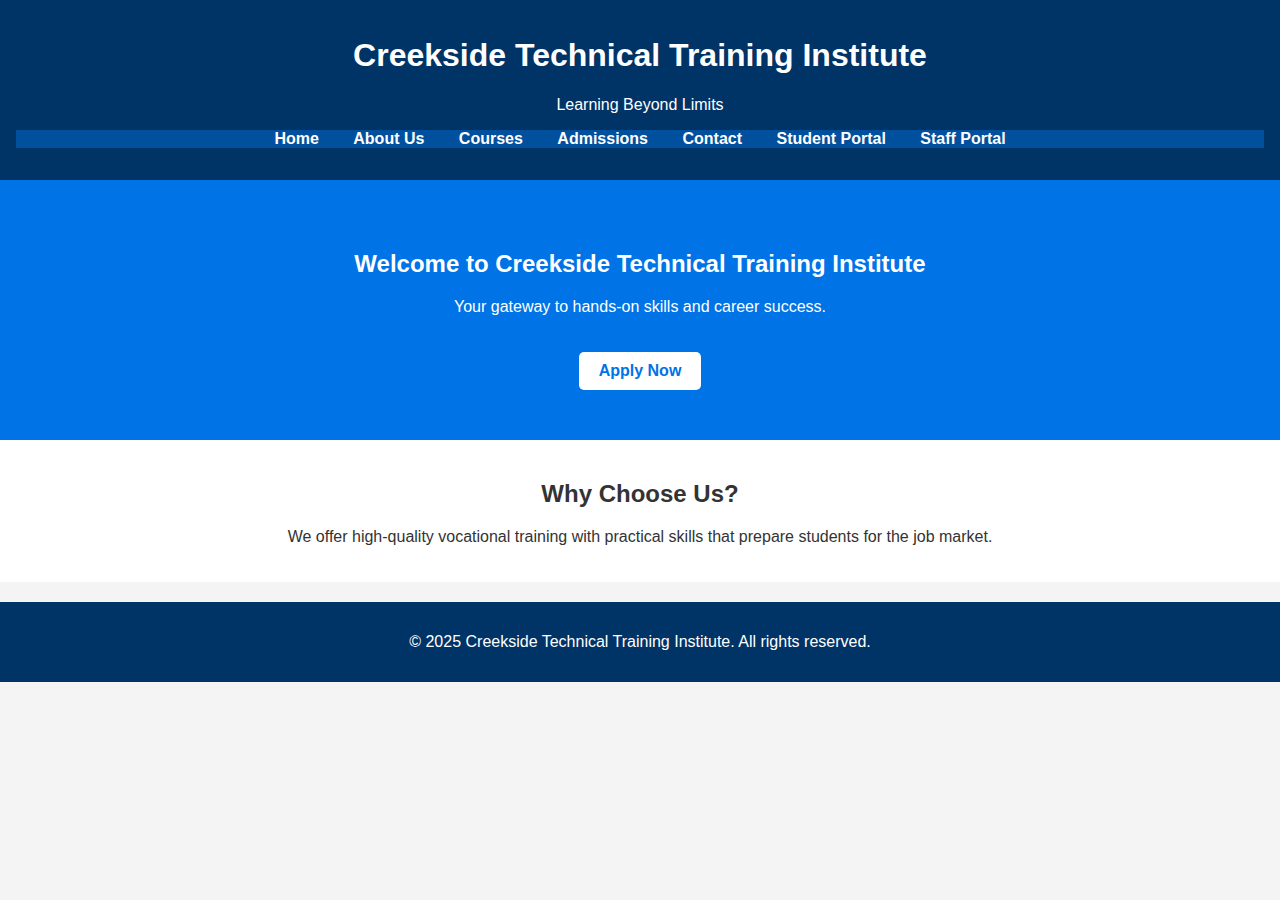
<file: index.html>
<!DOCTYPE html>
<html lang="en">
<head>
    <meta charset="UTF-8">
    <meta name="viewport" content="width=device-width, initial-scale=1.0">
    <title>Home | Creekside Technical Training Institute</title>
    <link rel="stylesheet" href="styles.css">
</head>
<body>
    <header>
        <h1>Creekside Technical Training Institute</h1>
 <div class="motto">Learning Beyond Limits</div>
        <nav>
            <ul>
                <li><a href="index.html">Home</a></li>
                <li><a href="about.html">About Us</a></li>
                <li><a href="courses.html">Courses</a></li>
                <li><a href="admissions.html">Admissions</a></li>
                <li><a href="contact.html">Contact</a></li>
                <li><a href="https://eskooly.com/bb/StudentPortal/" target="_blank">Student Portal</a></li>
                <li><a href="https://eskooly.com/bb/EmployeePortal/" target="_blank">Staff Portal</a></li>
            </ul>
        </nav>
    </header>

    <section class="hero">
        <h2>Welcome to Creekside Technical Training Institute</h2>
        <p>Your gateway to hands-on skills and career success.</p>
        <a href="admissions.html" class="btn">Apply Now</a>
    </section>

    <section class="about">
        <h2>Why Choose Us?</h2>
        <p>We offer high-quality vocational training with practical skills that prepare students for the job market.</p>
    </section>

    <footer>
        <p>&copy; 2025 Creekside Technical Training Institute. All rights reserved.</p>
    </footer>
</body>
</html>
</file>
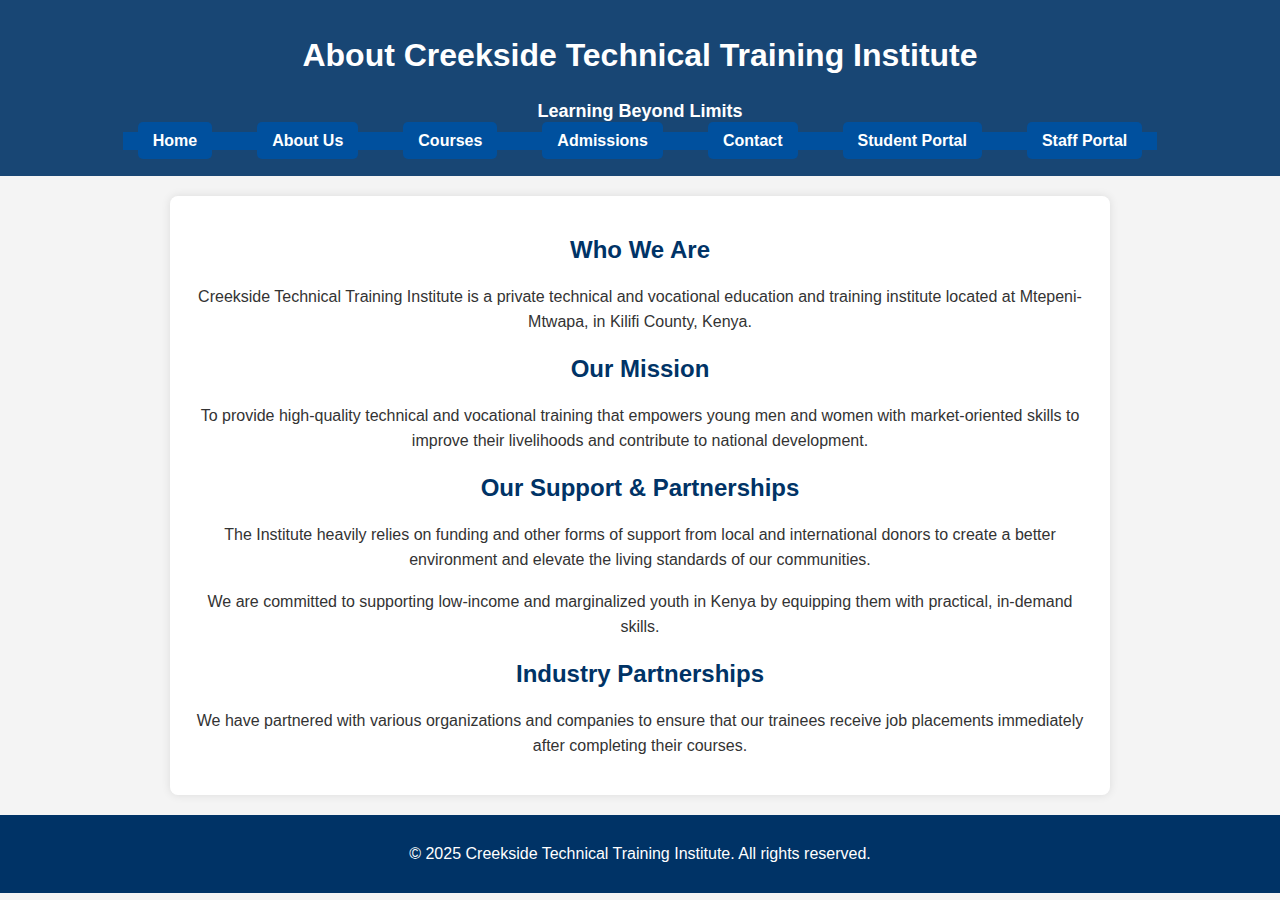
<file: about.html>
<!DOCTYPE html>
<html lang="en">
<head>
    <meta charset="UTF-8">
    <meta name="viewport" content="width=device-width, initial-scale=1.0">
    <title>About Us | Creekside Technical Training Institute</title>
    <link rel="stylesheet" href="styles.css">
    <style>
        body {
            font-family: Arial, sans-serif;
            margin: 0;
            padding: 0;
            color: #333;
            background-color: #f4f4f4;
        }
        header {
            background: rgba(0, 51, 102, 0.9);
            color: white;
            text-align: center;
            padding: 1rem;
            display: flex;
            flex-direction: column;
            align-items: center;
        }
        .motto {
            font-size: 18px;
            font-weight: bold;
            margin-top: 5px;
        }
        nav ul {
            list-style: none;
            padding: 0;
            margin: 10px 0;
            display: flex;
            flex-wrap: wrap;
            justify-content: center;
            gap: 15px;
        }
        nav ul li {
            display: inline;
        }
        nav ul li a {
            text-decoration: none;
            color: white;
            background: #00509E;
            padding: 10px 15px;
            border-radius: 5px;
            font-size: 16px;
        }
        nav ul li a:hover {
            background: #002D5E;
        }
        .about {
            max-width: 900px;
            margin: 20px auto;
            padding: 20px;
            background: white;
            box-shadow: 0 0 10px rgba(0, 0, 0, 0.1);
            border-radius: 8px;
        }
        h2 {
            color: #003366;
        }
        p {
            line-height: 1.6;
        }
        footer {
            background: #003366;
            color: white;
            text-align: center;
            padding: 10px;
            margin-top: 20px;
        }
        @media (max-width: 768px) {
            nav ul {
                flex-direction: column;
                text-align: center;
                gap: 10px;
            }
            .about {
                padding: 15px;
            }
        }
    </style>
</head>
<body>
    <header>
        <h1>About Creekside Technical Training Institute</h1>
        <div class="motto">Learning Beyond Limits</div>
        <nav>
            <ul>
                <li><a href="index.html">Home</a></li>
                <li><a href="about.html">About Us</a></li>
                <li><a href="courses.html">Courses</a></li>
                <li><a href="admissions.html">Admissions</a></li>
                <li><a href="contact.html">Contact</a></li>
                <li><a href="https://eskooly.com/bb/StudentPortal/" target="_blank">Student Portal</a></li>
                <li><a href="https://eskooly.com/bb/EmployeePortal/" target="_blank">Staff Portal</a></li>
            </ul>
        </nav>
    </header>
    
    <section class="about">
        <h2>Who We Are</h2>
        <p>Creekside Technical Training Institute is a private technical and vocational education and training institute located at Mtepeni-Mtwapa, in Kilifi County, Kenya.</p>
        
        <h2>Our Mission</h2>
        <p>To provide high-quality technical and vocational training that empowers young men and women with market-oriented skills to improve their livelihoods and contribute to national development.</p>
        
        <h2>Our Support & Partnerships</h2>
        <p>The Institute heavily relies on funding and other forms of support from local and international donors to create a better environment and elevate the living standards of our communities.</p>
        <p>We are committed to supporting low-income and marginalized youth in Kenya by equipping them with practical, in-demand skills.</p>
        
        <h2>Industry Partnerships</h2>
        <p>We have partnered with various organizations and companies to ensure that our trainees receive job placements immediately after completing their courses.</p>
    </section>
    
    <footer>
        <p>&copy; 2025 Creekside Technical Training Institute. All rights reserved.</p>
    </footer>
</body>
</html>
</file>
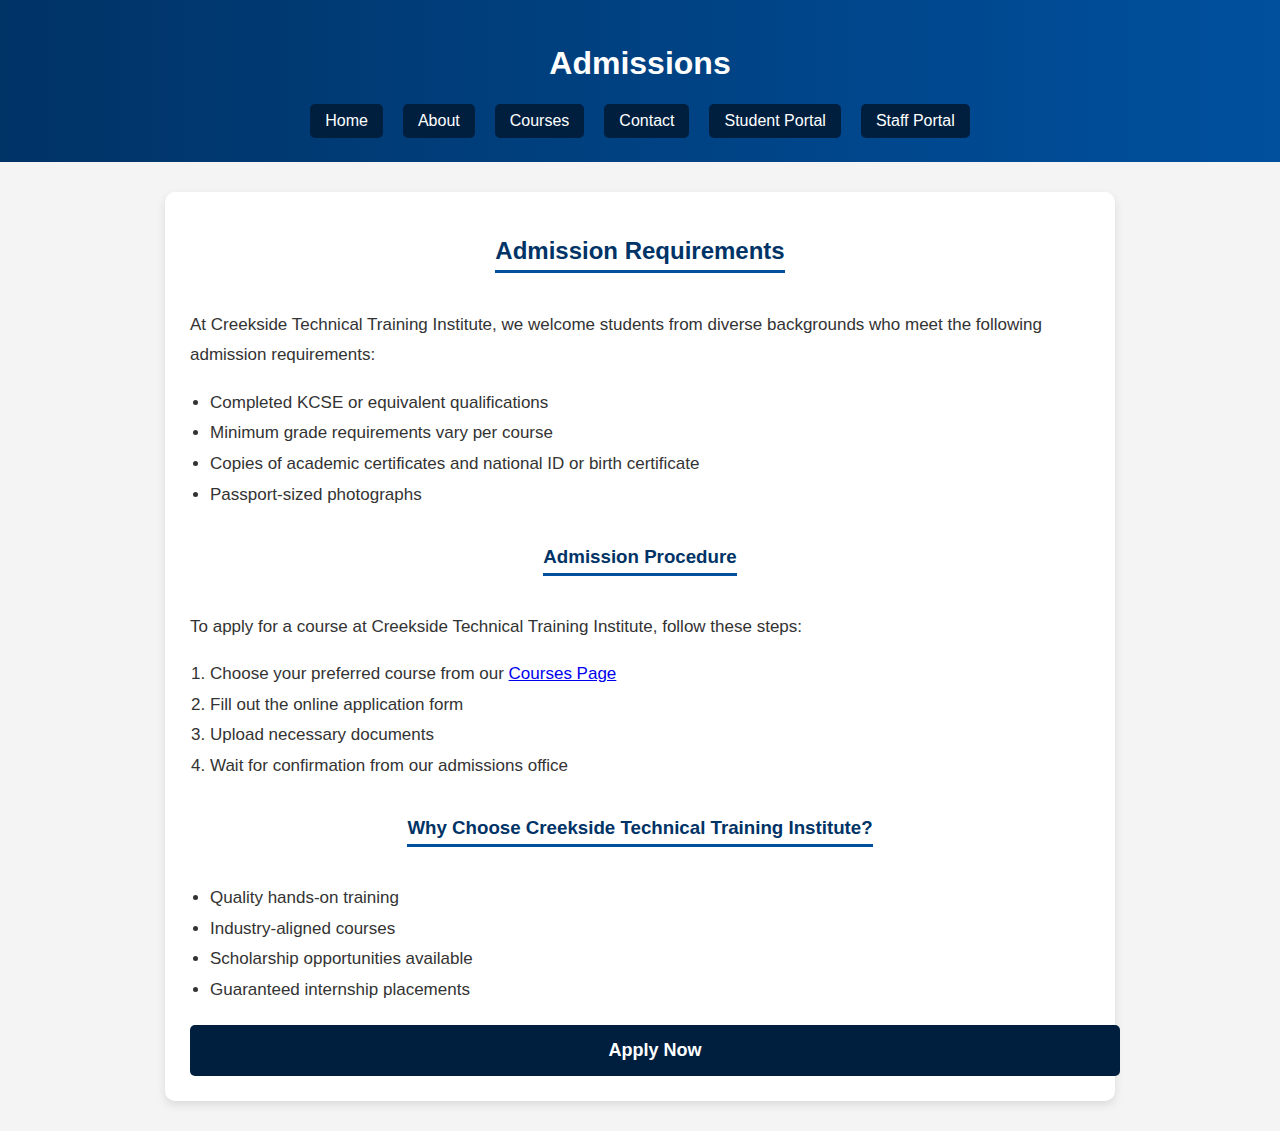
<file: admissions.html>
<!DOCTYPE html>
<html lang="en">
<head>
    <meta charset="UTF-8">
    <meta name="viewport" content="width=device-width, initial-scale=1.0">
    <title>Admissions | Creekside Technical Training Institute</title>
    <link rel="stylesheet" href="styles.css">
    <style>
        /* General Styles */
        body {
            font-family: 'Poppins', sans-serif;
            margin: 0;
            padding: 0;
            background-color: #f4f4f4;
            color: #333;
        }
        header {
            background: linear-gradient(to right, #003366, #00509E);
            color: white;
            text-align: center;
            padding: 1.5rem;
            position: relative;
        }
        .nav {
            display: flex;
            justify-content: center;
            gap: 20px;
            margin-top: 10px;
        }
        .nav a {
            color: white;
            text-decoration: none;
            font-size: 16px;
            padding: 8px 15px;
            border-radius: 5px;
            background: #001f3f; /* Dark Navy Blue */
            transition: 0.3s ease-in-out;
        }
        .nav a:hover {
            background: #003366; /* Lighter Navy Blue */
            transform: scale(1.05);
        }

        /* Mobile-Friendly Navigation */
        .menu-toggle {
            display: none;
            background: none;
            border: none;
            font-size: 22px;
            color: white;
            cursor: pointer;
            position: absolute;
            top: 15px;
            right: 20px;
        }
        .menu-toggle:focus {
            outline: none;
        }
        .nav-menu {
            display: flex;
            flex-direction: column;
            gap: 10px;
            align-items: center;
            display: none;
        }

        /* Content Styling */
        .container {
            max-width: 900px;
            margin: 30px auto;
            padding: 25px;
            background: white;
            box-shadow: 0 4px 10px rgba(0, 0, 0, 0.1);
            border-radius: 10px;
            text-align: center;
        }
        h2, h3 {
            color: #003366;
            border-bottom: 3px solid #00509E;
            display: inline-block;
            padding-bottom: 5px;
        }
        p, ul, ol {
            text-align: left;
            font-size: 17px;
            line-height: 1.8;
        }
        ul, ol {
            padding-left: 20px;
        }

        /* Call-to-Action Button */
        .cta-button {
            display: block;
            width: 100%;
            text-align: center;
            padding: 15px;
            background: #001f3f; /* Dark Navy Blue */
            color: white;
            text-decoration: none;
            font-size: 18px;
            border-radius: 5px;
            margin-top: 20px;
            font-weight: bold;
            transition: 0.3s ease-in-out;
        }
        .cta-button:hover {
            background: #003366; /* Slightly Lighter Navy Blue */
            transform: scale(1.05);
        }

        /* Mobile Responsiveness */
        @media (max-width: 768px) {
            .nav {
                display: none;
            }
            .menu-toggle {
                display: block;
            }
            .nav-menu {
                display: flex;
            }
            .container {
                padding: 20px;
            }
        }
    </style>
</head>
<body>
    <header>
        <h1>Admissions</h1>
        <button class="menu-toggle" onclick="toggleMenu()">☰</button>
        <nav class="nav">
            <a href="index.html">Home</a>
            <a href="about.html">About</a>
            <a href="courses.html">Courses</a>
            <a href="contact.html">Contact</a>
            <a href="https://eskooly.com/bb/StudentPortal/" target="_blank">Student Portal</a>
            <a href="https://eskooly.com/bb/EmployeePortal/" target="_blank">Staff Portal</a>
        </nav>
        <nav class="nav-menu" id="navMenu">
            <a href="index.html">Home</a>
            <a href="about.html">About</a>
            <a href="courses.html">Courses</a>
            <a href="contact.html">Contact</a>
            <a href="https://eskooly.com/bb/StudentPortal/" target="_blank">Student Portal</a>
            <a href="https://eskooly.com/bb/EmployeePortal/" target="_blank">Staff Portal</a>
        </nav>
    </header>

    <div class="container">
        <h2>Admission Requirements</h2>
        <p>At Creekside Technical Training Institute, we welcome students from diverse backgrounds who meet the following admission requirements:</p>
        <ul>
            <li>Completed KCSE or equivalent qualifications</li>
            <li>Minimum grade requirements vary per course</li>
            <li>Copies of academic certificates and national ID or birth certificate</li>
            <li>Passport-sized photographs</li>
        </ul>

        <h3>Admission Procedure</h3>
        <p>To apply for a course at Creekside Technical Training Institute, follow these steps:</p>
        <ol>
            <li>Choose your preferred course from our <a href="courses.html">Courses Page</a></li>
            <li>Fill out the online application form</li>
            <li>Upload necessary documents</li>
            <li>Wait for confirmation from our admissions office</li>
        </ol>

        <h3>Why Choose Creekside Technical Training Institute?</h3>
        <ul>
            <li>Quality hands-on training</li>
            <li>Industry-aligned courses</li>
            <li>Scholarship opportunities available</li>
            <li>Guaranteed internship placements</li>
        </ul>

        <a href="apply.html" class="cta-button">Apply Now</a>
    </div>

    <script>
        function toggleMenu() {
            const navMenu = document.getElementById("navMenu");
            if (navMenu.style.display === "flex") {
                navMenu.style.display = "none";
            } else {
                navMenu.style.display = "flex";
            }
        }
    </script>
</body>
</html>
</file>
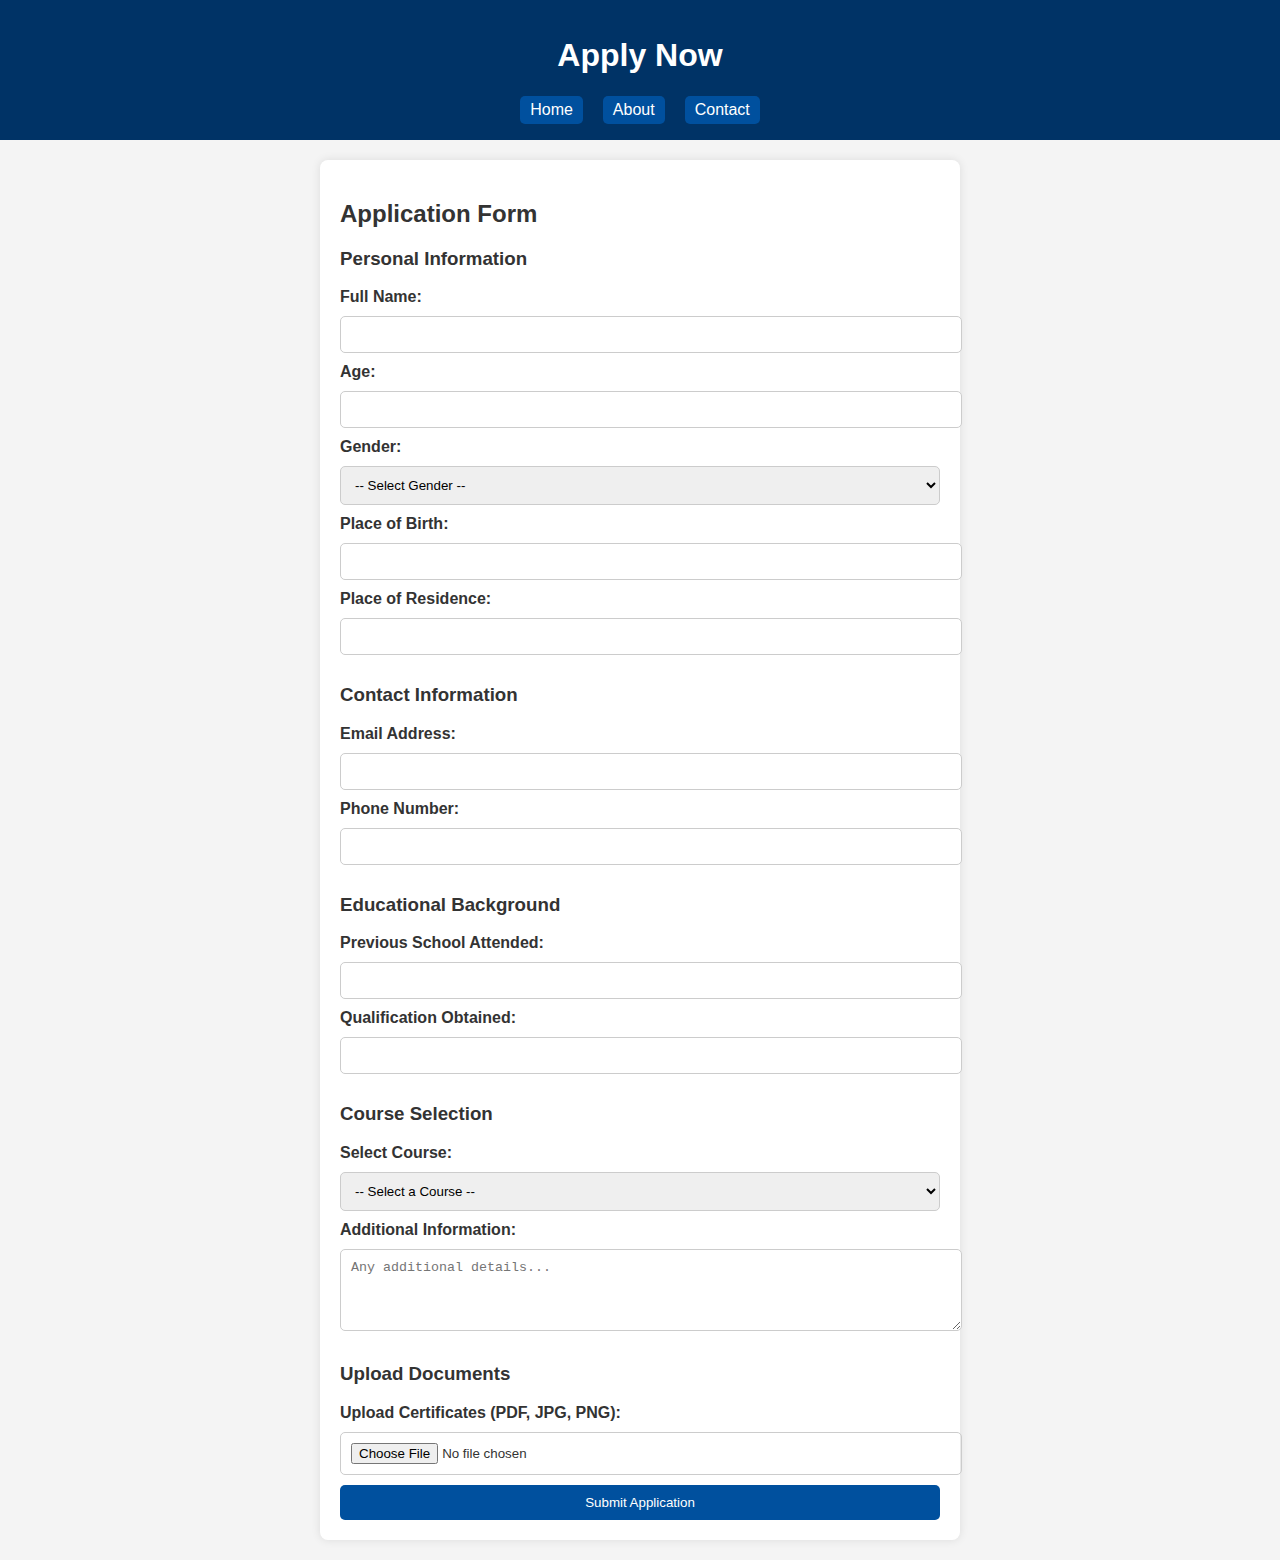
<file: apply.html>
<!DOCTYPE html>
<html lang="en">
<head>
    <meta charset="UTF-8">
    <meta name="viewport" content="width=device-width, initial-scale=1.0">
    <title>Apply Now | Creekside Technical Training Institute</title>
    <link rel="stylesheet" href="styles.css">
    <style>
        body {
            font-family: Arial, sans-serif;
            margin: 0;
            padding: 0;
            background-color: #f4f4f4;
            color: #333;
        }
        header {
            background: #003366;
            color: white;
            text-align: center;
            padding: 1rem;
            position: relative;
        }
        .nav {
            display: flex;
            justify-content: center;
            gap: 20px;
            margin-top: 10px;
        }
        .nav a {
            color: white;
            text-decoration: none;
            font-size: 16px;
            padding: 5px 10px;
            border-radius: 5px;
            background: #00509E;
        }
        .nav a:hover {
            background: #002D5E;
        }
        .container {
            max-width: 600px;
            margin: 20px auto;
            padding: 20px;
            background: white;
            box-shadow: 0 0 10px rgba(0, 0, 0, 0.1);
            border-radius: 8px;
        }
        label {
            font-weight: bold;
        }
        input, select, textarea {
            width: 100%;
            padding: 10px;
            margin: 10px 0;
            border: 1px solid #ccc;
            border-radius: 5px;
        }
        button {
            background: #00509E;
            color: white;
            padding: 10px 15px;
            border: none;
            cursor: pointer;
            width: 100%;
            border-radius: 5px;
        }
        button:hover {
            background: #003366;
        }
    </style>
</head>
<body>
    <header>
        <h1>Apply Now</h1>
        <div class="nav">
            <a href="index.html">Home</a>
            <a href="about.html">About</a>
            <a href="contact.html">Contact</a>
        </div>
    </header>

    <div class="container">
        <h2>Application Form</h2>
        <form action="submit_application.php" method="POST" enctype="multipart/form-data">
            <h3>Personal Information</h3>
            <label for="full-name">Full Name:</label>
            <input type="text" id="full-name" name="full_name" required>

            <label for="age">Age:</label>
            <input type="number" id="age" name="age" required>

            <label for="gender">Gender:</label>
            <select id="gender" name="gender" required>
                <option value="">-- Select Gender --</option>
                <option value="Male">Male</option>
                <option value="Female">Female</option>
                <option value="Other">Other</option>
            </select>

            <label for="birth-place">Place of Birth:</label>
            <input type="text" id="birth-place" name="birth_place" required>

            <label for="residence">Place of Residence:</label>
            <input type="text" id="residence" name="residence" required>

            <h3>Contact Information</h3>
            <label for="email">Email Address:</label>
            <input type="email" id="email" name="email" required>

            <label for="phone">Phone Number:</label>
            <input type="tel" id="phone" name="phone" required>

            <h3>Educational Background</h3>
            <label for="previous-school">Previous School Attended:</label>
            <input type="text" id="previous-school" name="previous_school" required>

            <label for="qualification">Qualification Obtained:</label>
            <input type="text" id="qualification" name="qualification" required>

            <h3>Course Selection</h3>
            <label for="course">Select Course:</label>
            <select id="course" name="course" required>
                <option value="">-- Select a Course --</option>
                <option value="Diploma in Agriculture">Diploma in Agriculture</option>
                <option value="Certificate in Agribusiness">Certificate in Agribusiness</option>
                <option value="Diploma in Business Management">Diploma in Business Management</option>
                <option value="Certificate in Human Resource Management">Certificate in Human Resource Management</option>
                <option value="Diploma in Electrical Engineering">Diploma in Electrical Engineering</option>
                <option value="Certificate in Mechanical Engineering">Certificate in Mechanical Engineering</option>
                <option value="Diploma in Community Health">Diploma in Community Health</option>
                <option value="Certificate in Nutrition and Dietetics">Certificate in Nutrition and Dietetics</option>
                <option value="Diploma in Hotel Management">Diploma in Hotel Management</option>
                <option value="Certificate in Food Production">Certificate in Food Production</option>
                <option value="Diploma in Fashion & Textile Design">Diploma in Fashion & Textile Design</option>
                <option value="Certificate in Dressmaking">Certificate in Dressmaking</option>
                <option value="Diploma in Cosmetology">Diploma in Cosmetology</option>
                <option value="Certificate in Hairdressing">Certificate in Hairdressing</option>
            </select>

            <label for="message">Additional Information:</label>
            <textarea id="message" name="message" rows="4" placeholder="Any additional details..."></textarea>

            <h3>Upload Documents</h3>
            <label for="certificates">Upload Certificates (PDF, JPG, PNG):</label>
            <input type="file" id="certificates" name="certificates" accept=".pdf, .jpg, .png" required>

            <button type="submit">Submit Application</button>
        </form>
    </div>
</body>
</html>
</file>
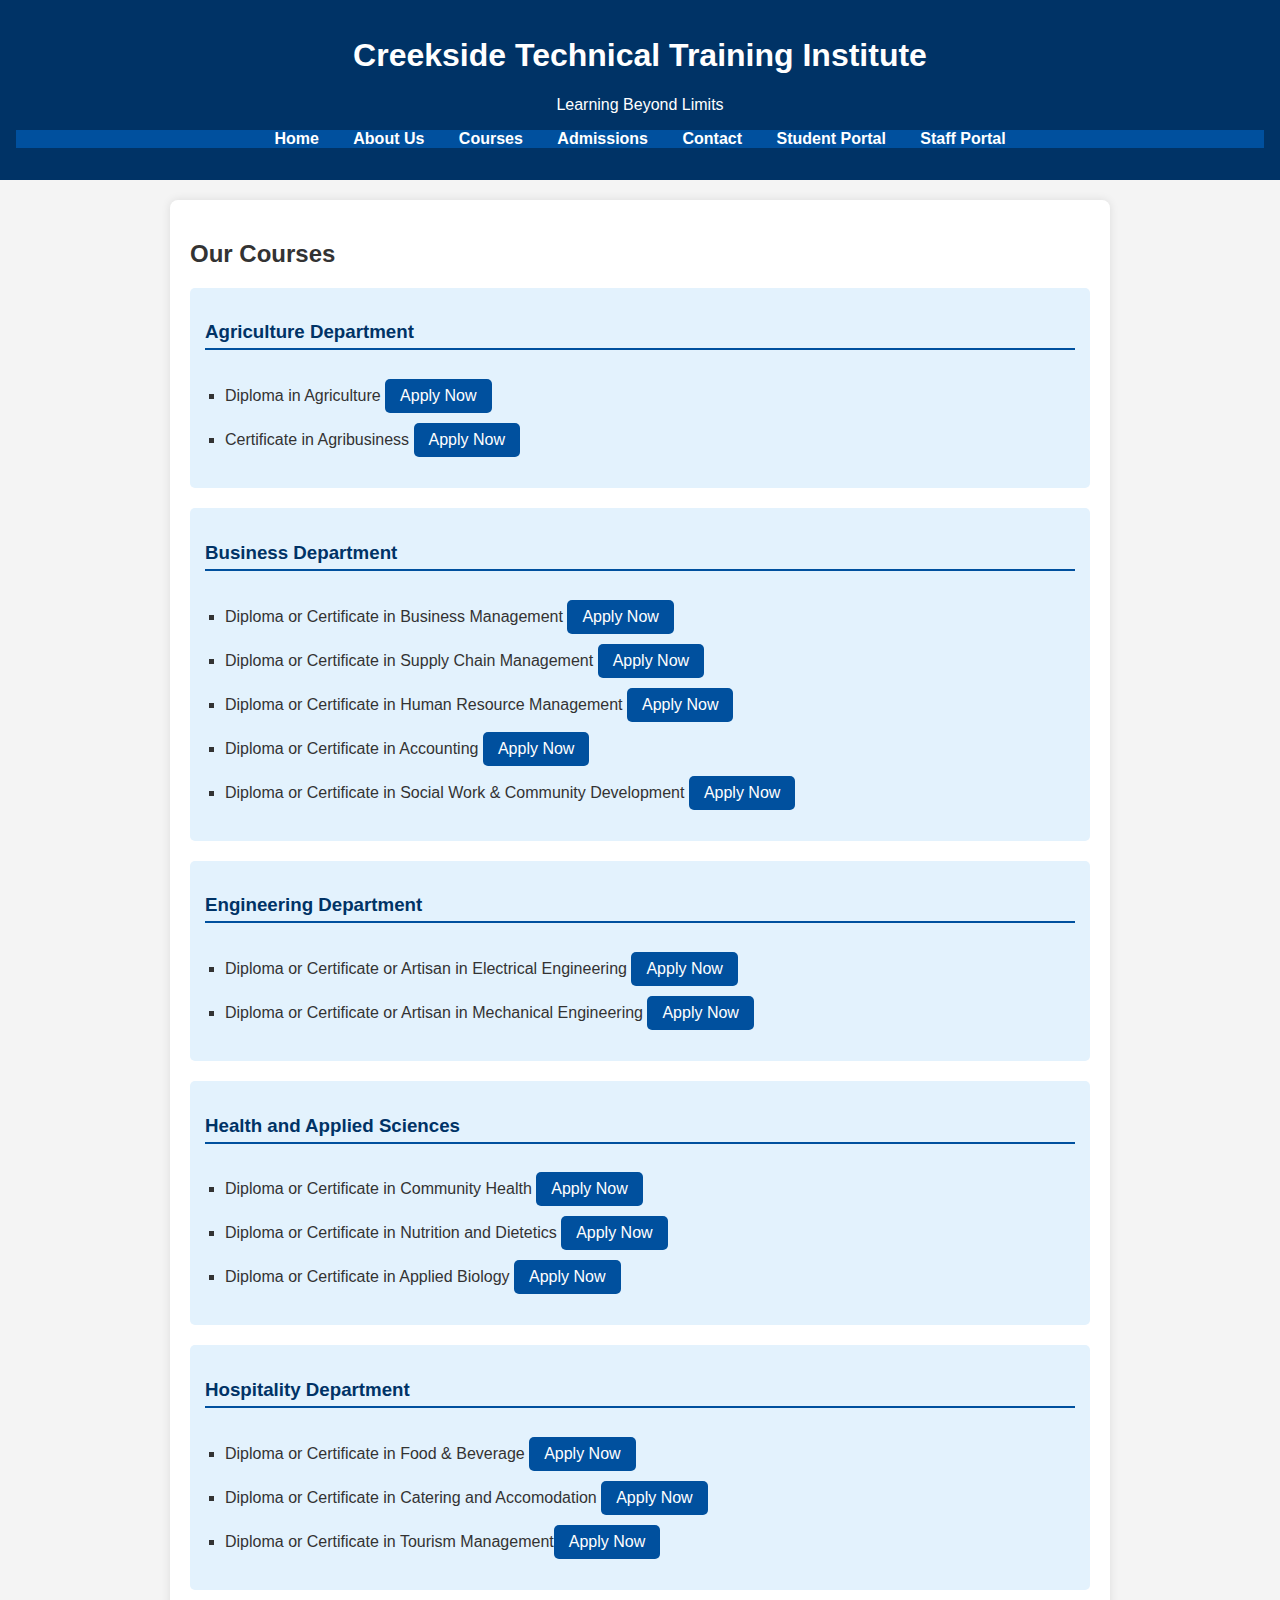
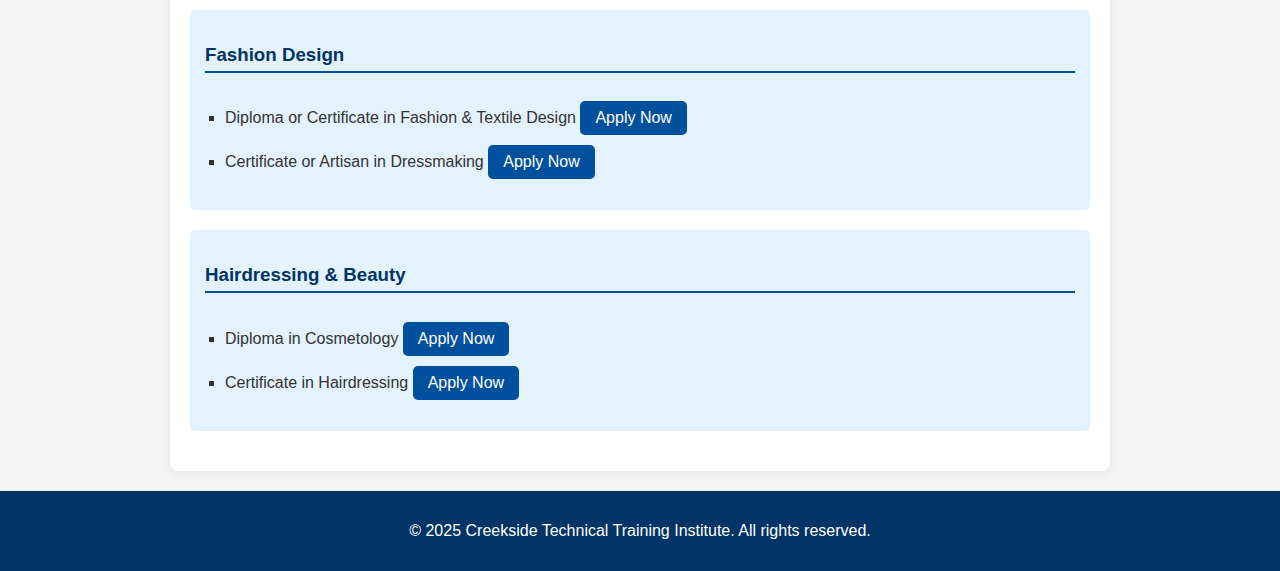
<file: courses.html>
<!DOCTYPE html>
<html lang="en">
<head>
    <meta charset="UTF-8">
    <meta name="viewport" content="width=device-width, initial-scale=1.0">
    <title>Courses | Creekside Technical Training Institute</title>
    <link rel="stylesheet" href="styles.css">
    <style>
        body {
            font-family: Arial, sans-serif;
            margin: 0;
            padding: 0;
            background-color: #f4f4f4;
            color: #333;
        }
        header {
            background: #003366;
            color: white;
            text-align: center;
            padding: 1rem;
        }
        nav ul {
            list-style: none;
            padding: 0;
            text-align: center;
            background: #00509E;
        }
        nav ul li {
            display: inline;
            margin: 0 15px;
        }
        nav ul li a {
            color: white;
            text-decoration: none;
            font-weight: bold;
        }
        .courses {
            max-width: 900px;
            margin: 20px auto;
            padding: 20px;
            background: white;
            box-shadow: 0 0 10px rgba(0, 0, 0, 0.1);
            border-radius: 8px;
        }
        .department {
            margin-bottom: 20px;
            padding: 15px;
            background: #e3f2fd;
            border-radius: 5px;
        }
        .department h3 {
            color: #003366;
            border-bottom: 2px solid #00509E;
            padding-bottom: 5px;
        }
        .department ul {
            list-style-type: square;
            padding-left: 20px;
        }
        .apply-btn {
            display: inline-block;
            margin-top: 10px;
            padding: 8px 15px;
            background: #00509E;
            color: white;
            text-decoration: none;
            border-radius: 5px;
        }
        .apply-btn:hover {
            background: #003366;
        }
        footer {
            text-align: center;
            padding: 15px;
            background: #003366;
            color: white;
            margin-top: 20px;
        }
    </style>
</head>
<body>
    <header>
        <h1>Creekside Technical Training Institute</h1>
 <div class="motto">Learning Beyond Limits</div>
        <nav>
            <ul>
                <li><a href="index.html">Home</a></li>
                <li><a href="about.html">About Us</a></li>
                <li><a href="courses.html">Courses</a></li>
                <li><a href="admissions.html">Admissions</a></li>
                <li><a href="contact.html">Contact</a></li>
                <li><a href="https://eskooly.com/bb/StudentPortal/" target="_blank">Student Portal</a></li>
                <li><a href="https://eskooly.com/bb/EmployeePortal/" target="_blank">Staff Portal</a></li>


            </ul>
        </nav>
    </header>

    <section class="courses">
        <h2>Our Courses</h2>
        
        <div class="department">
            <h3>Agriculture Department</h3>
            <ul>
                <li>Diploma in Agriculture <a href="apply.html" class="apply-btn">Apply Now</a></li>
                <li>Certificate in Agribusiness <a href="apply.html" class="apply-btn">Apply Now</a></li>
            </ul>
        </div>

        <div class="department">
            <h3>Business Department</h3>
            <ul>
                <li>Diploma or Certificate in Business Management <a href="apply.html" class="apply-btn">Apply Now</a></li>
                <li>Diploma or Certificate in Supply Chain Management <a href="apply.html" class="apply-btn">Apply Now</a></li>

                <li>Diploma or Certificate in Human Resource Management <a href="apply.html" class="apply-btn">Apply Now</a></li>

                <li>Diploma or Certificate in Accounting <a href="apply.html" class="apply-btn">Apply Now</a></li>

                <li>Diploma or Certificate in Social Work & Community Development <a href="apply.html" class="apply-btn">Apply Now</a></li>
            </ul>
        </div>

        <div class="department">
            <h3>Engineering Department</h3>
            <ul>
                <li>Diploma or Certificate or Artisan in Electrical Engineering <a href="apply.html" class="apply-btn">Apply Now</a></li>
                <li>Diploma or Certificate or Artisan in Mechanical Engineering <a href="apply.html" class="apply-btn">Apply Now</a></li>
            </ul>
        </div>

        <div class="department">
            <h3>Health and Applied Sciences</h3>
            <ul>
                <li>Diploma or Certificate in Community Health <a href="apply.html" class="apply-btn">Apply Now</a></li>
                <li>Diploma or Certificate in Nutrition and Dietetics <a href="apply.html" class="apply-btn">Apply Now</a></li>
                <li>Diploma or Certificate in Applied Biology <a href="apply.html" class="apply-btn">Apply Now</a></li>
            </ul>
        </div>

        <div class="department">
            <h3>Hospitality Department</h3>
            <ul>
                <li>Diploma or Certificate in Food & Beverage <a href="apply.html" class="apply-btn">Apply Now</a></li>
                <li>Diploma or Certificate in Catering and Accomodation <a href="apply.html" class="apply-btn">Apply Now</a></li>
                <li>Diploma or Certificate in Tourism Management<a href="apply.html" class="apply-btn">Apply Now</a></li>
            </ul>
        </div>

        <div class="department">
            <h3>Fashion Design</h3>
            <ul>
                <li>Diploma or Certificate in Fashion & Textile Design <a href="apply.html" class="apply-btn">Apply Now</a></li>
                <li>Certificate or Artisan in Dressmaking <a href="apply.html" class="apply-btn">Apply Now</a></li>
            </ul>
        </div>

        <div class="department">
            <h3>Hairdressing & Beauty</h3>
            <ul>
                <li>Diploma in Cosmetology <a href="apply.html" class="apply-btn">Apply Now</a></li>
                <li>Certificate in Hairdressing <a href="apply.html" class="apply-btn">Apply Now</a></li>
            </ul>
        </div>
    </section>

    <footer>
        <p>&copy; 2025 Creekside Technical Training Institute. All rights reserved.</p>
    </footer>
</body>
</html>
</file>
<file: styles.css>
body {
    font-family: Arial, sans-serif;
    margin: 0;
    padding: 0;
    background-color: #f4f4f4;
    color: #333;
}

header {
    background: #003366;
    color: white;
    text-align: center;
    padding: 1rem;
}

nav ul {
    list-style: none;
    padding: 0;
    text-align: center;
    background: #00509E;
}

nav ul li {
    display: inline;
    margin: 0 15px;
}

nav ul li a {
    color: white;
    text-decoration: none;
    font-weight: bold;
}

.hero {
    text-align: center;
    padding: 50px;
    background: #0073e6;
    color: white;
}

.hero .btn {
    display: inline-block;
    margin-top: 20px;
    padding: 10px 20px;
    background: white;
    color: #0073e6;
    text-decoration: none;
    font-weight: bold;
    border-radius: 5px;
}

.about {
    text-align: center;
    padding: 20px;
    background: white;
}

footer {
    text-align: center;
    padding: 15px;
    background: #003366;
    color: white;
    margin-top: 20px;
}
</file>
